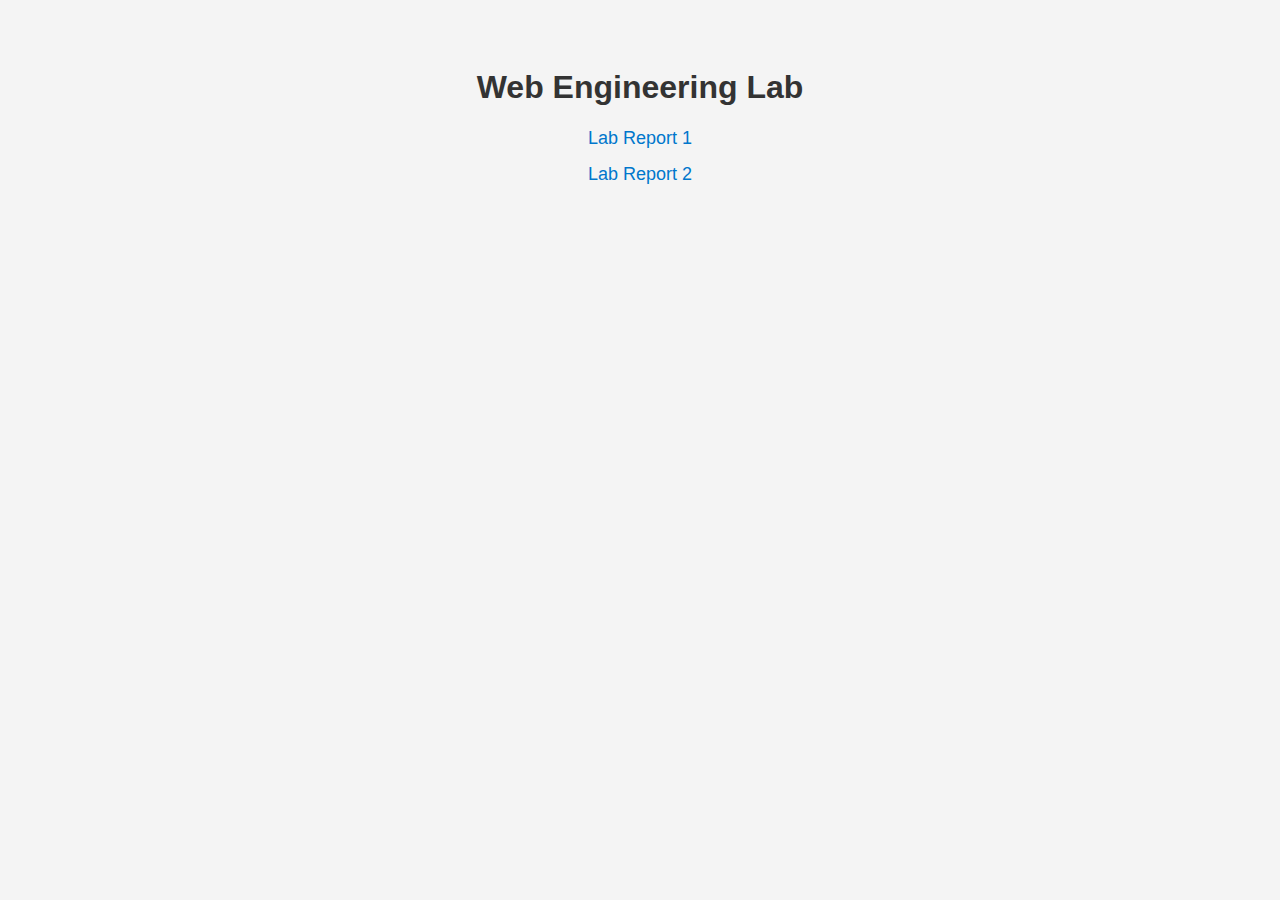
<file: index.html>
<!DOCTYPE html>
<html lang="en">
<head>
  <meta charset="UTF-8" />
  <meta name="viewport" content="width=device-width, initial-scale=1.0" />
  <title>My Web Projects</title>
  <style>
    body {
      font-family: Arial, sans-serif;
      background: #f4f4f4;
      padding: 40px;
      text-align: center;
    }
    h1 {
      color: #333;
    }
    ul {
      list-style-type: none;
      padding: 0;
    }
    li {
      margin: 15px 0;
    }
    a {
      text-decoration: none;
      font-size: 18px;
      color: #0077cc;
      transition: color 0.3s;
    }
    a:hover {
      color: #005999;
    }
  </style>
</head>
<body>
  <h1>Web Engineering Lab</h1>
  <ul>
    <li><a href="https://rhythm162k.github.io/Web_Engineering_Lab/Lab_report_1/" target="_blank">Lab Report 1</a></li>
    <li><a href="Lab_report_2/index.html" target="_blank">Lab Report 2</a></li>
  </ul>
</body>
</html>
</file>
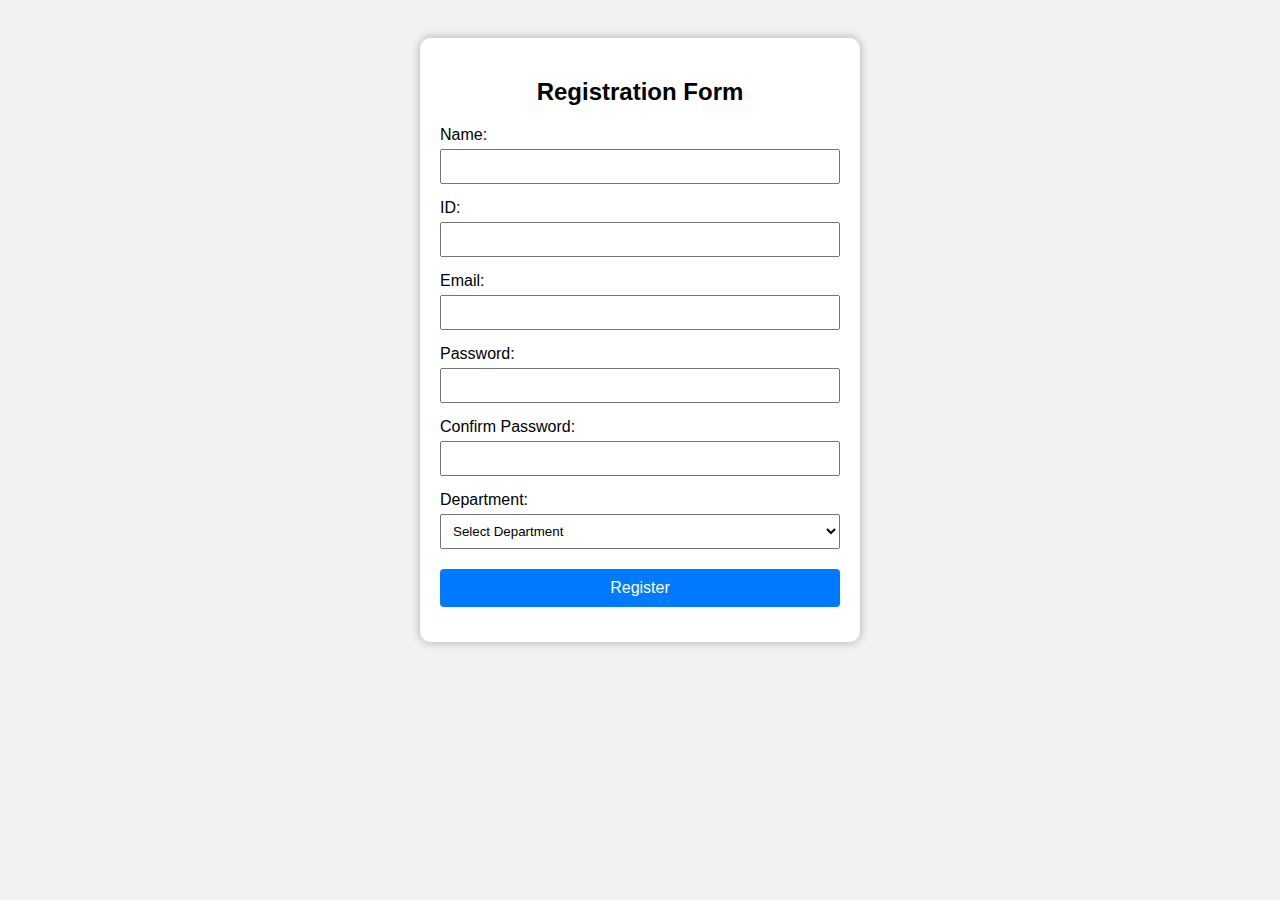
<file: Lab_report_03/index.html>
<!DOCTYPE html>
<html lang="en">
<head>
  <meta charset="UTF-8" />
  <meta name="viewport" content="width=device-width, initial-scale=1.0"/>
  <title>Form with jQuery Validation</title>
  <link rel="stylesheet" href="style.css" />
  <script src="https://code.jquery.com/jquery-3.6.0.min.js"></script>
</head>
<body>
  <div class="form-container">
    <h2>Registration Form</h2>
    <form id="registrationForm">
      <label for="name">Name:</label>
      <input type="text" id="name" name="name" />

      <label for="id">ID:</label>
      <input type="text" id="id" name="id" />

      <label for="email">Email:</label>
      <input type="email" id="email" name="email" />

      <label for="password">Password:</label>
      <input type="password" id="password" name="password" />

      <label for="confirm_password">Confirm Password:</label>
      <input type="password" id="confirm_password" name="confirm_password" />

      <label for="department">Department:</label>
      <select id="department" name="department">
        <option value="">Select Department</option>
        <option value="cse">CSE</option>
        <option value="eee">EEE</option>
        <option value="bba">BBA</option>
        <option value="eng">English</option>
      </select>

      <button type="submit">Register</button>
    </form>
    <div id="message"></div>
  </div>

  <script src="script.js"></script>
</body>
</html>
</file>
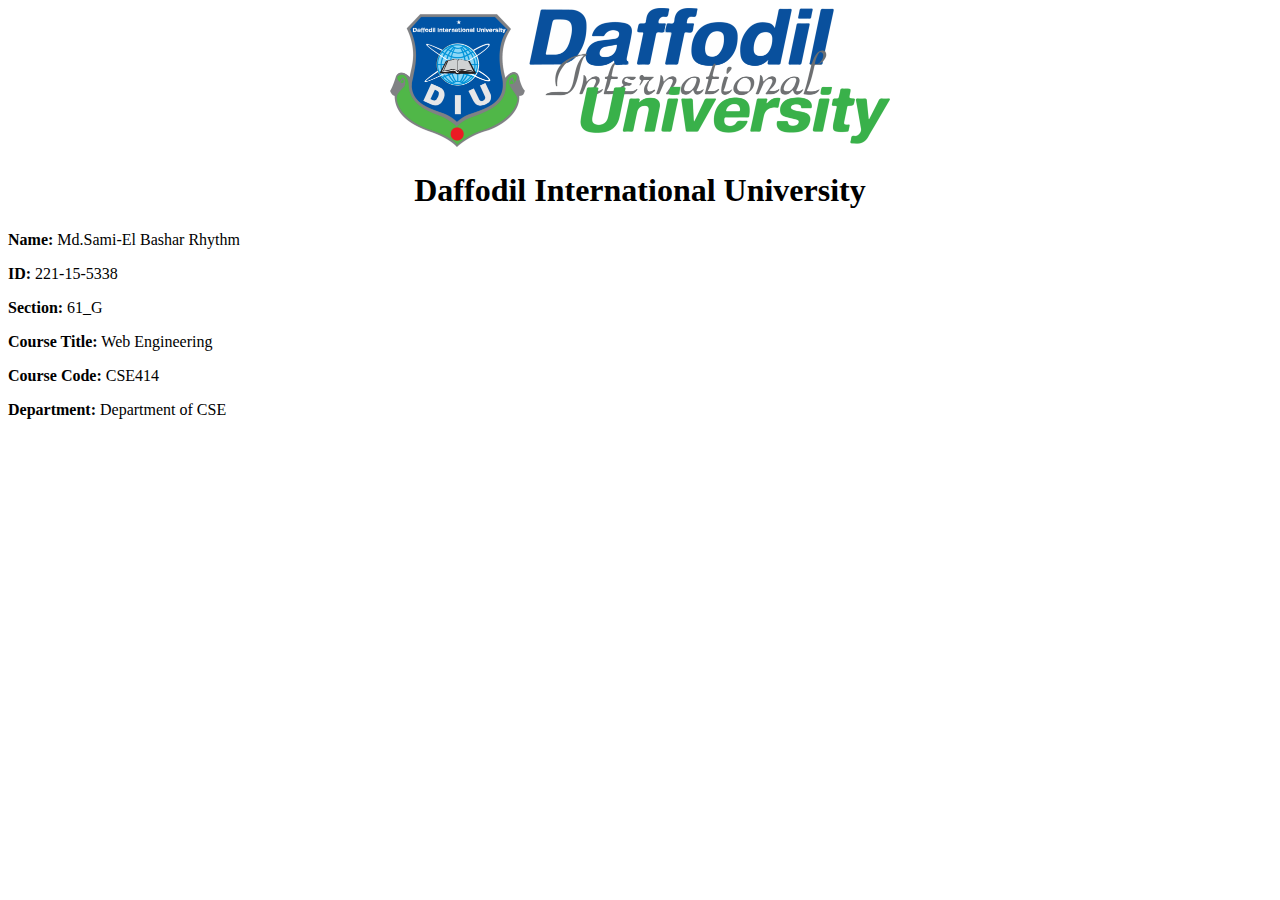
<file: Lab_report_1/index.html>
<!DOCTYPE html>
<html>
<head>
    <title>221-15-5338</title>
</head>
<body>

    <!-- University Logo and Name Centered at the Top -->
    <center>
        <img src="./assets/daffodil-international-university-seeklogo.png" alt="DIU Logo" width="500" height="139"><br>
        <h1>Daffodil International University</h1>
    </center>

    <!-- Student Information Below -->
    <p><b>Name:</b> Md.Sami-El Bashar Rhythm</p>
    <p><b>ID:</b> 221-15-5338</p>
    <p><b>Section:</b> 61_G</p>
    <p><b>Course Title:</b> Web Engineering</p>
    <p><b>Course Code:</b> CSE414</p>
    <p><b>Department:</b> Department of CSE</p>

</body>
</html>
</file>
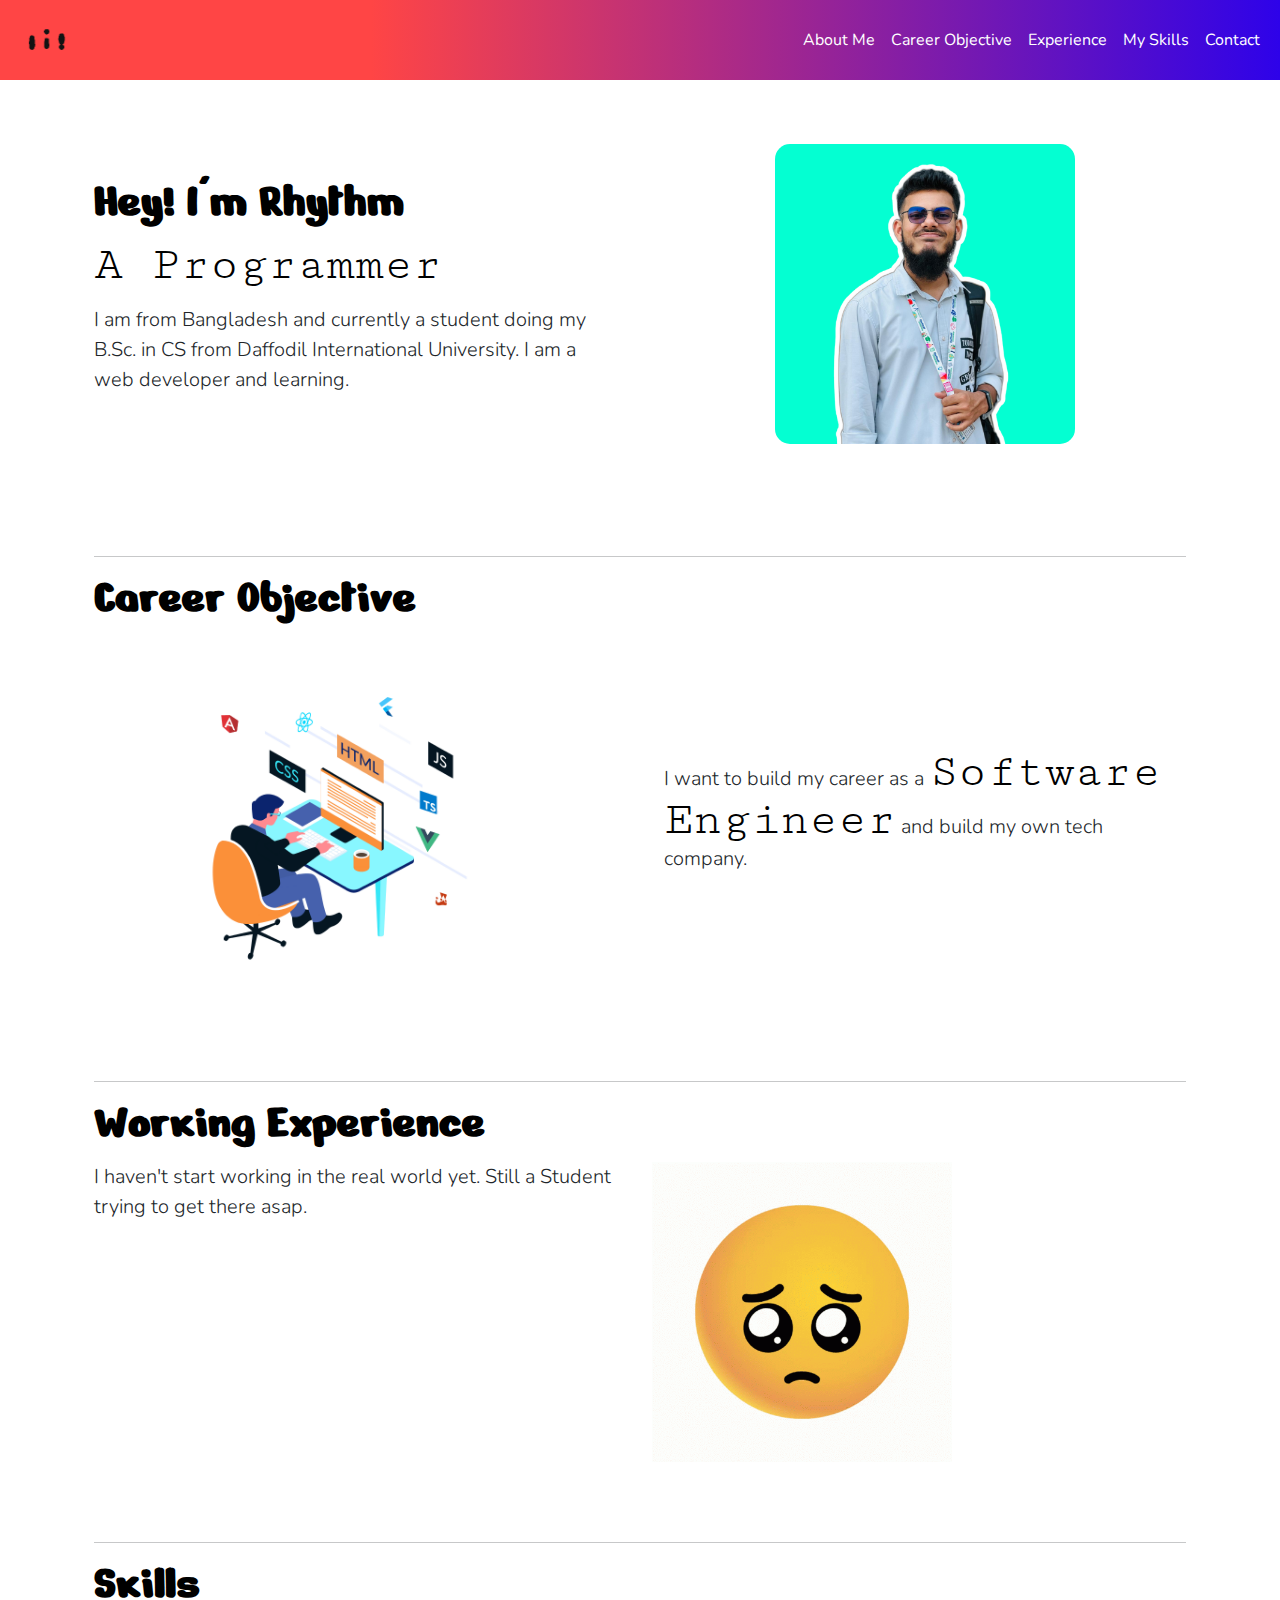
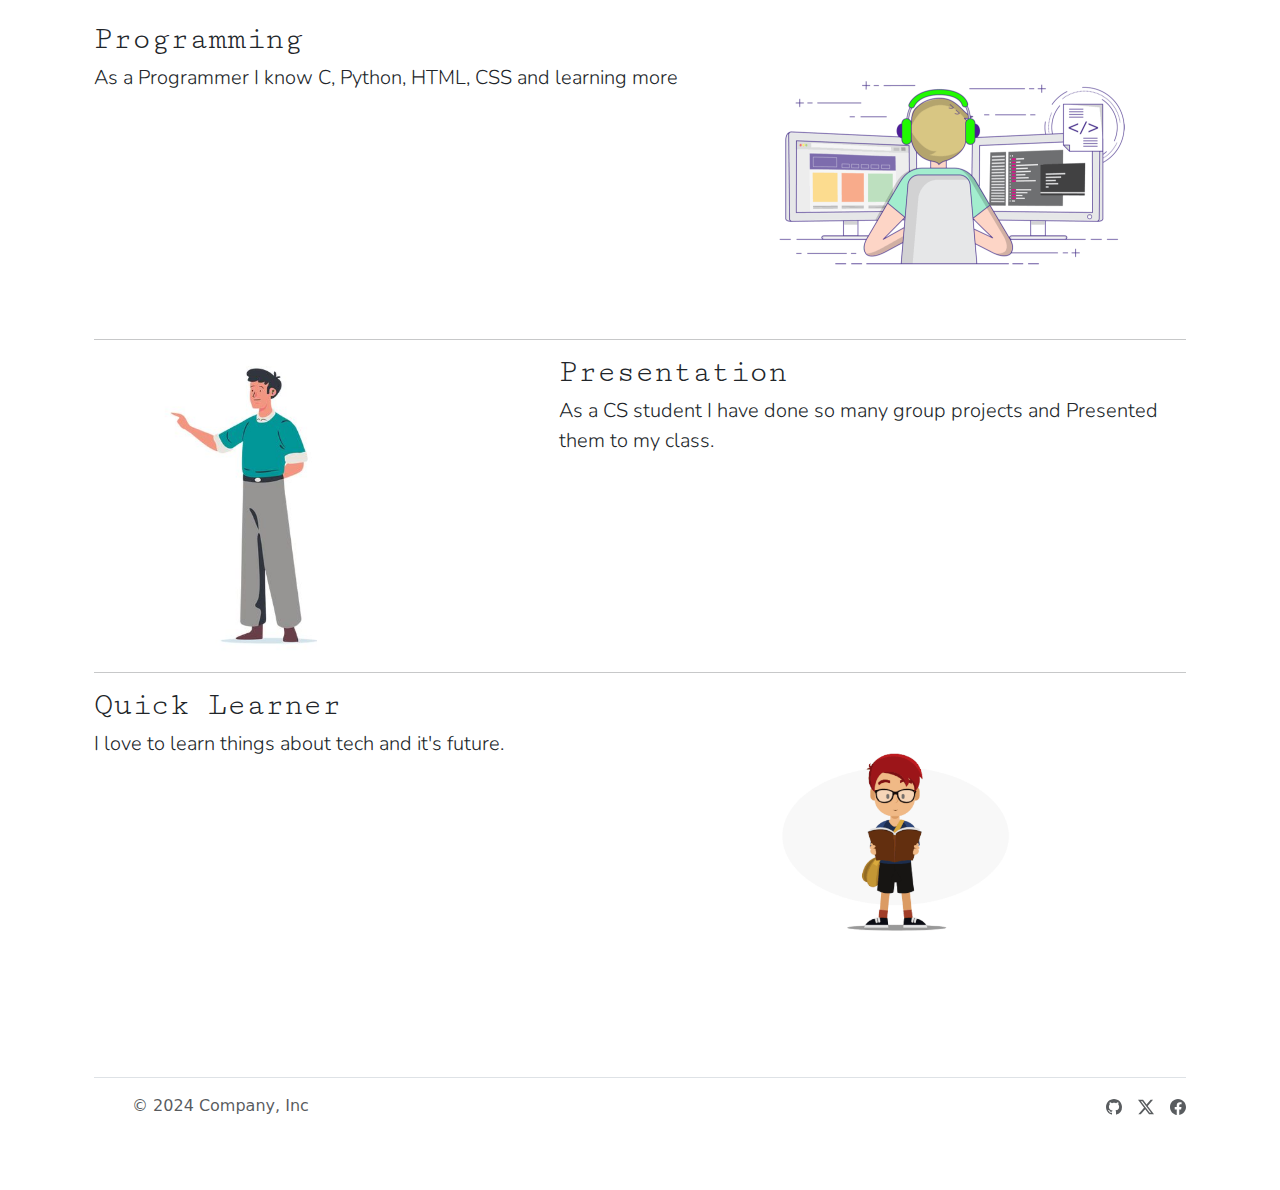
<file: Portfolio-02-main/index.html>
<!DOCTYPE html>
<html lang="en">
<head>
    <meta charset="UTF-8">
    <meta name="viewport" content="width=device-width, initial-scale=1.0">
    <title>Rhythm</title>
    <link href="https://cdn.jsdelivr.net/npm/bootstrap@5.3.3/dist/css/bootstrap.min.css" rel="stylesheet" integrity="sha384-QWTKZyjpPEjISv5WaRU9OFeRpok6YctnYmDr5pNlyT2bRjXh0JMhjY6hW+ALEwIH" crossorigin="anonymous">
    <link href="./css/style.css" rel="stylesheet">
    <link rel="preconnect" href="https://fonts.googleapis.com">
    <link rel="preconnect" href="https://fonts.gstatic.com" crossorigin>
    <link href="https://fonts.googleapis.com/css2?family=Nerko+One&display=swap" rel="stylesheet">
    <link href="https://fonts.googleapis.com/css2?family=Cutive+Mono&display=swap" rel="stylesheet">
    <link href="https://fonts.googleapis.com/css2?family=Nerko+One&family=Nunito:ital,wght@0,200..1000;1,200..1000&display=swap" rel="stylesheet">
</head>
<body>
    <section class="nevigation">
      <nav class="navbar navbar-expand-lg bg-body-tertiary">
        <div class="container-fluid">
          <a class="navbar-brand" href="#"><img src="./resource/Animation - 1724910385118.gif" height="70"/></a>
          <button class="navbar-toggler" type="button" data-bs-toggle="collapse" data-bs-target="#navbarNav" aria-controls="navbarNav" aria-expanded="false" aria-label="Toggle navigation">
            <span class="navbar-toggler-icon"></span>
          </button>
          <div class="collapse navbar-collapse" id="navbarNav">
            <ul class="navbar-nav">
              <li class="nav-item">
                <a class="nav-link nunito" aria-current="page" href="#about_me">About Me</a>
              </li>
              <li class="nav-item">
                <a class="nav-link nunito" href="#careerObjective">Career Objective</a>
              </li>
              <li class="nav-item">
                <a class="nav-link nunito" href="#experience">Experience</a>
              </li>
              <li class="nav-item">
                <a class="nav-link nunito" href="#skills">My Skills</a>
              </li>
              <li class="nav-item">
                <a class="nav-link nunito" href="#footer">Contact</a>
              </li>
            </ul>
          </div>
        </div>
      </nav>
    </section>
    <section class="about_me" id="about_me">
      <div class="container col-xxl-8 px-4 py-5">
        <div class="row flex-lg-row-reverse align-items-center g-5 py-5">
          <div class="col-10 col-sm-8 col-lg-6">
            <img src="./resource/profile.png" class="d-block mx-lg-auto img-fluid" alt="My Image" height="100" loading="lazy">
          </div>
          <div class="col-lg-6">
            <h1 class="display-5 fw-bold text-body-emphasis nerko-one-regular lh-1 mb-3">Hey! I'm Rhythm</h1>
            <h1 class="display-5 fw-bold text-body-emphasis cutive-mono-regular lh-1 mb-3">A Programmer</h1>
            <p class="lead nunito">I am from Bangladesh and currently a student doing my B.Sc. in CS from Daffodil International University. I am a web developer and learning.</p>
          </div>
        </div>
      </div>
    </section>

    <section class="careerObjective" id="careerObjective">
      <div class="container col-xxl-8 px-4 py-5">
        <hr class="featurette-divider">
        <h1 class="display-5 fw-bold text-body-emphasis nerko-one-regular lh-1 mb-3">Career Objective</h1>
        <div class="row flex-lg-row-reverse align-items-center g-5 py-5">
          <div class="col-lg-6">
            <p class="lead nunito">I want to build my career as a <span class="display-5 fw-bold text-body-emphasis cutive-mono-regular lh-1 mb-3">Software Engineer</span> and build my own tech company.</p>
          </div>
          <div class="col-md-5 order-md-1">
            <img src="./resource/eng.gif" alt="coding" height="300"/>
          </div>
        </div>
      </div>
    </section>

    <section class="experience" id="experience">
      <div class="container col-xxl-8 px-4 py-5">
        <hr class="featurette-divider">
        <h1 class="display-5 fw-bold text-body-emphasis nerko-one-regular lh-1 mb-3">Working Experience</h1>
        <div class="row featurette">
          <div class="col-lg-6">
            <p class="lead nunito">I haven't start working in the real world yet. Still a Student trying to get there asap.</p>
          </div>
          <div class="col-md-5">
            <img src="./resource/sad_face.gif" alt="programming gif" height="300"/>
          </div>
        </div>  
      </div>
    </section>

    <section class="skills" id="skills">
      <div class="container col-xxl-8 px-4 py-5">
        <hr class="featurette-divider">
        <h1 class="display-5 fw-bold text-body-emphasis nerko-one-regular lh-1 mb-3">Skills</h1>
    
        <div class="row featurette">
          <div class="col-md-7">
            <h2 class="featurette-heading fw-normal cutive-mono-regular lh-1">Programming</h2>
            <p class="lead nunito">As a Programmer I know C, Python, HTML, CSS and learning more</p>
          </div>
          <div class="col-md-5">
            <img src="./resource/programming.gif" alt="programming gif" height="300"/>
          </div>
        </div>
    
        <hr class="featurette-divider">
    
        <div class="row featurette">
          <div class="col-md-7 order-md-2">
            <h2 class="featurette-heading fw-normal cutive-mono-regular lh-1">Presentation</h2>
            <p class="lead nunito">As a CS student I have done so many group projects and Presented them to my class.</p>
          </div>
          <div class="col-md-5 order-md-1">
            <img src="./resource/presentation.jpg" alt="man giving Presentation image" height="300"/>
          </div>
        </div>
    
        <hr class="featurette-divider">
    
        <div class="row featurette">
          <div class="col-md-7">
            <h2 class="featurette-heading cutive-mono-regular fw-normal lh-1">Quick Learner</h2>
            <p class="lead nunito">I love to learn things about tech and it's future.</p>
          </div>
          <div class="col-md-5">
            <img src="./resource/Learning.gif" alt="Boy reading gif" height="300"/>
          </div>
        </div>        
      </div>
    </section>

    <section class="footer" id="footer">
      <div class="container col-xxl-8 px-4 py-5">
        <footer class="d-flex flex-wrap justify-content-between align-items-center py-3 my-4 border-top">
          <div class="col-md-4 d-flex align-items-center">
            <a href="/" class="mb-3 me-2 mb-md-0 text-body-secondary text-decoration-none lh-1">
              <svg class="bi" width="30" height="24"><use xlink:href="#bootstrap"></use></svg>
            </a>
            <span class="mb-3 mb-md-0 text-body-secondary">© 2024 Company, Inc</span>
          </div>
      
          <ul class="nav col-md-4 justify-content-end list-unstyled d-flex">
            <li class="ms-3"><a class="text-body-secondary" href="https://github.com/rhythm162k"><svg xmlns="http://www.w3.org/2000/svg" width="16" height="16" fill="currentColor" class="bi bi-github" viewBox="0 0 16 16">
              <path d="M8 0C3.58 0 0 3.58 0 8c0 3.54 2.29 6.53 5.47 7.59.4.07.55-.17.55-.38 0-.19-.01-.82-.01-1.49-2.01.37-2.53-.49-2.69-.94-.09-.23-.48-.94-.82-1.13-.28-.15-.68-.52-.01-.53.63-.01 1.08.58 1.23.82.72 1.21 1.87.87 2.33.66.07-.52.28-.87.51-1.07-1.78-.2-3.64-.89-3.64-3.95 0-.87.31-1.59.82-2.15-.08-.2-.36-1.02.08-2.12 0 0 .67-.21 2.2.82.64-.18 1.32-.27 2-.27s1.36.09 2 .27c1.53-1.04 2.2-.82 2.2-.82.44 1.1.16 1.92.08 2.12.51.56.82 1.27.82 2.15 0 3.07-1.87 3.75-3.65 3.95.29.25.54.73.54 1.48 0 1.07-.01 1.93-.01 2.2 0 .21.15.46.55.38A8.01 8.01 0 0 0 16 8c0-4.42-3.58-8-8-8"/>
            </svg></a></li>
            <li class="ms-3"><a class="text-body-secondary" href="https://x.com/rhythm162k"><svg xmlns="http://www.w3.org/2000/svg" width="16" height="16" fill="currentColor" class="bi bi-twitter-x" viewBox="0 0 16 16">
              <path d="M12.6.75h2.454l-5.36 6.142L16 15.25h-4.937l-3.867-5.07-4.425 5.07H.316l5.733-6.57L0 .75h5.063l3.495 4.633L12.601.75Zm-.86 13.028h1.36L4.323 2.145H2.865z"/>
            </svg></a></li>
            <li class="ms-3"><a class="text-body-secondary" href="https://www.facebook.com/profile.php?id=61555163886815">
              <svg xmlns="http://www.w3.org/2000/svg" width="16" height="16" fill="currentColor" class="bi bi-facebook" viewBox="0 0 16 16">
                <path d="M16 8.049c0-4.446-3.582-8.05-8-8.05C3.58 0-.002 3.603-.002 8.05c0 4.017 2.926 7.347 6.75 7.951v-5.625h-2.03V8.05H6.75V6.275c0-2.017 1.195-3.131 3.022-3.131.876 0 1.791.157 1.791.157v1.98h-1.009c-.993 0-1.303.621-1.303 1.258v1.51h2.218l-.354 2.326H9.25V16c3.824-.604 6.75-3.934 6.75-7.951"/>
              </svg></a></li>
          </ul>
        </footer>
      </div>
    </section>
    <script src="https://cdn.jsdelivr.net/npm/bootstrap@5.3.3/dist/js/bootstrap.bundle.min.js" integrity="sha384-YvpcrYf0tY3lHB60NNkmXc5s9fDVZLESaAA55NDzOxhy9GkcIdslK1eN7N6jIeHz" crossorigin="anonymous"></script>
</body>
</html>
</file>
<file: Lab_report_03/style.css>
body {
    font-family: Arial, sans-serif;
    background: #f2f2f2;
    padding: 30px;
  }
  
  .form-container {
    max-width: 400px;
    background: white;
    padding: 20px;
    margin: auto;
    border-radius: 10px;
    box-shadow: 0 0 10px #aaa;
  }
  
  h2 {
    text-align: center;
  }
  
  label {
    display: block;
    margin-top: 15px;
  }
  
  input, select {
    width: 100%;
    padding: 8px;
    margin-top: 5px;
    box-sizing: border-box;
  }
  
  button {
    margin-top: 20px;
    padding: 10px;
    width: 100%;
    background-color: #007BFF;
    color: white;
    border: none;
    border-radius: 4px;
    font-size: 16px;
  }
  
  button:hover {
    background-color: #0056b3;
  }
  
  #message {
    margin-top: 15px;
    color: red;
    text-align: center;
  }
</file>
<file: Portfolio-02-main/css/style.css>
.nevigation > .navbar > div {
    background: rgb(255,69,69);
    background: linear-gradient(90deg, rgba(255,69,69,1) 29%, rgba(46,2,233,1) 100%);    
}
.navbar{
    padding: 0;
}
@media (min-width: 992px) {
    .navbar-expand-lg .navbar-collapse {
        display: flex !important;
        flex-basis: auto;
        justify-content: flex-end;
    }
}
.img-fluid {
    max-width: 100%;
    height: 350px;
    border-radius: 5%;
    padding: 0;
    margin: 0;
}

.nerko-one-regular {
    font-family: "Nerko One", cursive;
    font-weight: 400;
    font-style: normal;
  }

.cutive-mono-regular {
    font-family: "Cutive Mono", monospace;
    font-weight: 400 !important;
    font-style: normal;
}
  
 
.nunito {
    font-family: "Nunito", sans-serif;
    font-optical-sizing: auto;
    font-style: normal;
}

.about_me .img-fluid {
    max-width: 100%;
    height: 300px;
}

@media (min-width: 768px) {
    .about_me .col-md-7 {
        flex: 0 0 auto;
        width: 58.33333333%;
        padding-top: 5rem;
    }
}

.py-5 {
    padding-top: 2rem !important;
    padding-bottom: 2rem !important;
}

.nav-link{
    color: white;
}
.navbar-nav .nav-link.active, .navbar-nav .nav-link.show {
    color:white;
}

.navbar-toggler{
    border-color: white;
}
</file>
